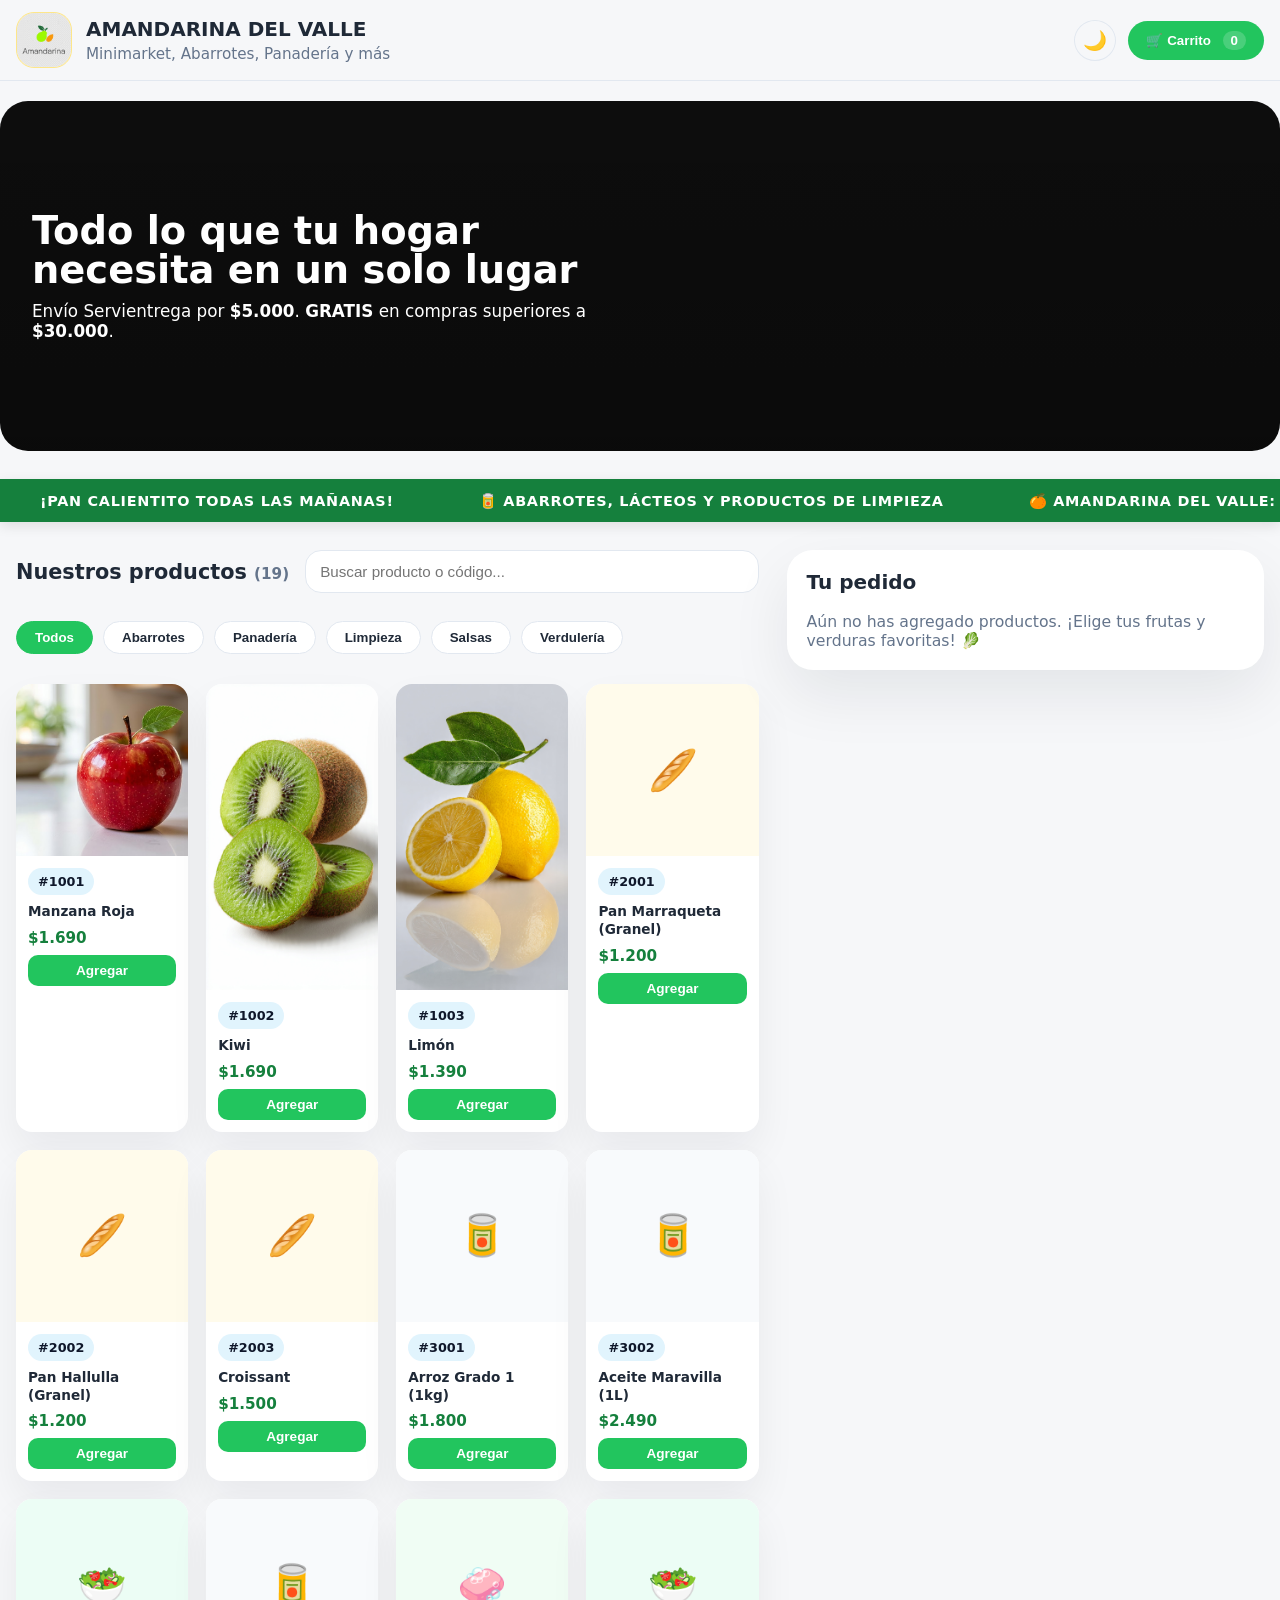
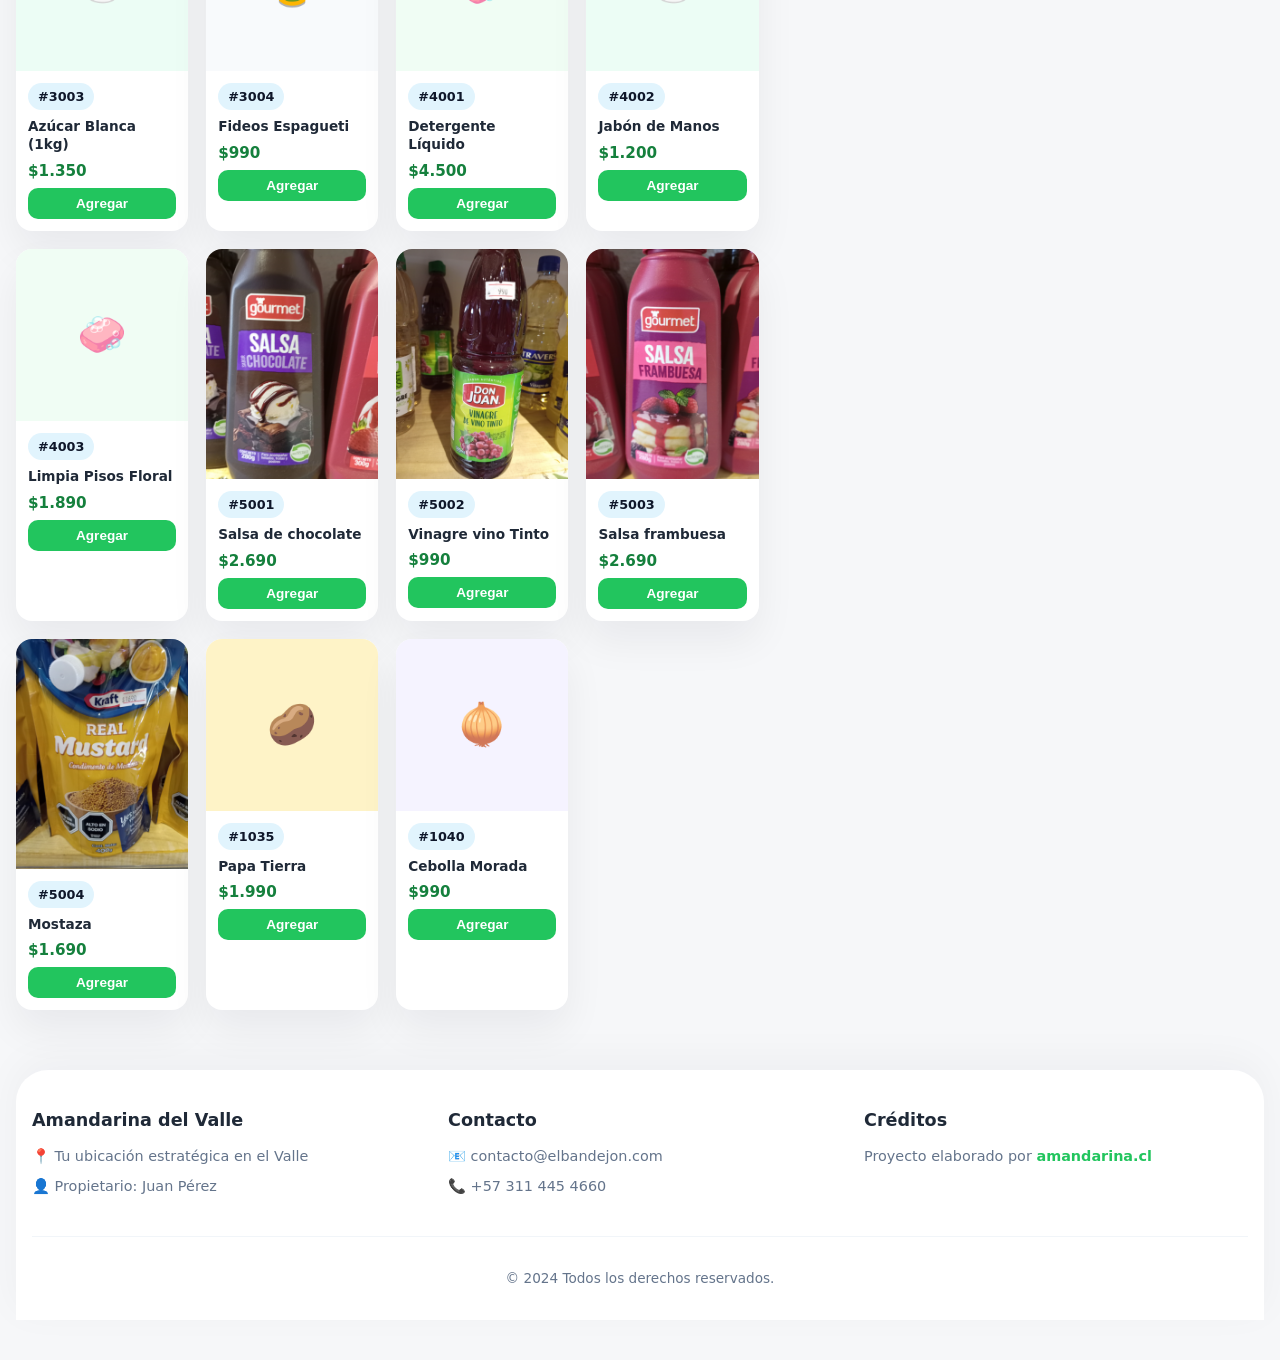
<file: index.html>
<!doctype html>
<html lang="es">
  <head>
    <meta charset="UTF-8" />
    <meta name="viewport" content="width=device-width, initial-scale=1.0" />
    <title>Amandarina del Valle - Minimarket & Panadería</title>
    <link rel="manifest" href="manifest.json" />
    <meta name="theme-color" content="#4CAF50" />
    <link rel="stylesheet" href="product-list.css" />
  </head>
  <body>
    <div class="page">
      <header class="site-header">
        <div class="brand">
          <div class="logo">
            <img src="logo.jpeg" alt="Mandarina.cl Logo" style="width: 100%; height: 100%; object-fit: cover; border-radius: 18px;">
          </div>
          <div>
            <h1>AMANDARINA DEL VALLE</h1>
            <p>Minimarket, Abarrotes, Panadería y más</p>
          </div>
        </div>
        <div class="header-actions">
          <button id="themeToggle" class="theme-toggle" title="Cambiar modo">🌙</button>
          <button class="cart-button" id="cartButton">
            🛒 Carrito <span id="cartCounter">0</span>
          </button>
        </div>
      </header>

      <section class="hero">
        <div class="hero-copy">
          <h2>Todo lo que tu hogar necesita en un solo lugar</h2>
          <p>
            Envío Servientrega por <strong>$5.000</strong>.
            <strong>GRATIS</strong> en compras superiores a
            <strong>$30.000</strong>.
          </p>
        </div>
      </section>

      <div class="promo-ticker">
        <div class="ticker-content">
          <span> ¡Pan calientito todas las mañanas!</span>
          <span>🥫 Abarrotes, lácteos y productos de limpieza</span>
          <span>🍊 Amandarina del Valle: Calidad y frescura</span>
          <span>🚚 Envío GRATIS en compras superiores a $30.000</span>
        </div>
      </div>

      <main class="content">
        <section class="products-panel">
          <div class="products-header">
            <div>
              <h3>Nuestros productos <span id="productCount"></span></h3>
            </div>
            <div class="search-wrapper">
              <input
                type="search"
                id="searchInput"
                placeholder="Buscar producto o código..."
              />
            </div>
          </div>

          <div class="categories-container" id="categoryBar"></div>

          <div class="products-grid" id="productsGrid"></div>
          <p class="empty-state hidden" id="emptyState"></p>
        </section>

        <aside class="cart-panel" id="carrito">
          <div class="cart-card">
            <div class="cart-header">
              <h3>Tu pedido</h3>
              <button class="clear-button hidden" id="clearButton">
                Vaciar
              </button>
            </div>
            <div id="cartContent" class="cart-content">
              <p class="empty-cart">
                Aún no has agregado productos. ¡Elige tus frutas y verduras
                favoritas! 🥬
              </p>
            </div>
          </div>
        </aside>
      </main>

      <footer class="site-footer">
        <div class="footer-grid">
          <div class="footer-section">
            <h4>Amandarina del Valle</h4>
            <p>📍 Tu ubicación estratégica en el Valle</p>
            <p>👤 Propietario: Juan Pérez</p>
          </div>
          <div class="footer-section">
            <h4>Contacto</h4>
            <p>📧 contacto@elbandejon.com</p>
            <p>📞 +57 311 445 4660</p>
          </div>
          <div class="footer-section">
            <h4>Créditos</h4>
            <p>
              Proyecto elaborado por
              <a href="https://amandarina.cl" target="_blank">amandarina.cl</a>
            </p>
          </div>
        </div>
        <div class="footer-bottom">
          <p>© 2024 Todos los derechos reservados.</p>
        </div>
      </footer>
    </div>

    <div class="toast hidden" id="toast"></div>
    <script src="product-list.js"></script>
  </body>
</html>
</file>
<file: product-list.css>
:root {
  color-scheme: light;
  font-family: Inter, system-ui, -apple-system, BlinkMacSystemFont, "Segoe UI", sans-serif;
  --bg-color: #f6f7f9;
  --text-color: #1f2937;
  --header-bg: rgba(246, 247, 249, 0.95);
  --card-bg: #ffffff;
  --primary-green: #22c55e;
  --border-color: #e2e8f0;
  --secondary-text: #64748b;
  --hero-gradient: rgba(0, 0, 0, 0.5), rgba(0, 0, 0, 0.6);
}

[data-theme='dark'] {
  color-scheme: dark;
  --bg-color: #064e3b; /* Verde oscuro profundo */
  --text-color: #f1f5f9;
  --header-bg: rgba(6, 78, 59, 0.95);
  --card-bg: #065f46;
  --primary-green: #10b981;
  --border-color: #064e3b;
  --secondary-text: #d1d5db;
  --hero-gradient: rgba(0, 0, 0, 0.7), rgba(0, 0, 0, 0.8);
}

* {
  box-sizing: border-box;
}

body {
  margin: 0;
  min-height: 100vh;
  background: var(--bg-color);
  color: var(--text-color);
}

.page {
  max-width: 1280px;
  margin: 0 auto;
  padding: 0 16px 40px;
}

.site-header {
  display: flex;
  align-items: center;
  justify-content: space-between;
  gap: 16px;
  padding: 12px 16px;
  position: sticky;
  top: 0;
  z-index: 1000;
  background: var(--header-bg);
  backdrop-filter: blur(8px);
  margin: 0 -16px 20px;
  border-bottom: 1px solid var(--border-color);
}

.brand {
  display: flex;
  align-items: center;
  gap: 14px;
}

.logo {
  width: 56px;
  height: 56px;
  border-radius: 18px;
  display: grid;
  place-items: center;
  background: #fef3c7;
  border: 1px solid #fde68a;
  font-size: 28px;
}

.brand h1 {
  margin: 0;
  font-size: 1.25rem;
}

.brand p {
  margin: 4px 0 0;
  color: var(--secondary-text);
  font-size: 0.95rem;
}

.header-actions {
  display: flex;
  align-items: center;
  gap: 12px;
}

.theme-toggle {
  background: none;
  border: 1px solid var(--border-color);
  font-size: 1.2rem;
  cursor: pointer;
  padding: 8px;
  border-radius: 50%;
  display: grid;
  place-items: center;
  transition: background 0.2s;
}

.cart-button {
  border: 0;
  background: var(--primary-green);
  color: white;
  padding: 12px 18px;
  border-radius: 999px;
  font-weight: 600;
  cursor: pointer;
  transition: transform 0.2s ease, background 0.2s ease;
}

.cart-button:hover {
  transform: translateY(-1px);
  background: #16a34a;
}

.cart-button span {
  margin-left: 8px;
  background: rgba(255, 255, 255, 0.18);
  padding: 2px 8px;
  border-radius: 999px;
}

.hero {
  margin: 0 -16px 28px;
  padding: 48px 32px;
  /* Se usa cover para que la imagen llene el banner y un overlay oscuro para que el texto resalte */
  background: linear-gradient(var(--hero-gradient)), url('https://images.unsplash.com/photo-1542838132-92c53300491e?q=80&w=2000&auto=format&fit=crop') center/cover no-repeat;
  background-color: #1a1a1a; /* Fondo oscuro por si la imagen no cubre todo el ancho */
  border-radius: 28px;
  position: relative;
  overflow: hidden;
  min-height: 180px;
  display: flex;
  align-items: center;
}

@media (min-width: 768px) {
  .hero { min-height: 350px; }
}

/* Estilos para la cinta publicitaria */
.promo-ticker {
  width: 100vw;
  margin-left: calc(-50vw + 50%);
  background: #15803d;
  color: white;
  padding: 12px 0;
  overflow: hidden;
  white-space: nowrap;
  margin-bottom: 28px;
  box-shadow: 0 4px 12px rgba(0, 0, 0, 0.1);
}

.ticker-content {
  display: inline-block;
  animation: ticker-animation 25s linear infinite;
}

.ticker-content span {
  display: inline-block;
  padding: 0 40px;
  font-weight: 700;
  text-transform: uppercase;
  font-size: 0.9rem;
  letter-spacing: 0.05em;
}

@keyframes ticker-animation {
  0% { transform: translateX(100%); }
  100% { transform: translateX(-100%); }
}

.categories-container {
  display: flex;
  gap: 10px;
  overflow-x: auto;
  padding: 10px 0 20px;
  margin-bottom: 10px;
  scrollbar-width: none; /* Firefox */
}

.categories-container::-webkit-scrollbar {
  display: none; /* Chrome/Safari */
}

.category-btn {
  background: var(--card-bg);
  border: 1px solid var(--border-color);
  padding: 8px 18px;
  border-radius: 999px;
  white-space: nowrap;
  cursor: pointer;
  font-weight: 600;
  transition: all 0.2s;
  color: var(--text-color);
}

.category-btn.active {
  background: var(--primary-green);
  color: white;
  border-color: var(--primary-green);
}

.hero-copy {
  color: white;
  max-width: 640px;
}

.hero-copy h2 {
  margin: 0 0 12px;
  font-size: clamp(2rem, 3vw, 3.25rem);
  line-height: 1.02;
}

.hero-copy p {
  margin: 0;
  font-size: 1.05rem;
}

.content {
  display: grid;
  gap: 28px;
  grid-template-columns: 1fr;
}

@media (min-width: 960px) {
  .content {
    grid-template-columns: 1.4fr 0.9fr;
  }
}

.products-panel,
.cart-panel {
  width: 100%;
}

.products-header {
  display: flex;
  flex-wrap: wrap;
  justify-content: space-between;
  gap: 16px;
  align-items: center;
  margin-bottom: 18px;
}

.products-header h3 {
  margin: 0;
  font-size: 1.3rem;
}

.products-header span {
  color: var(--secondary-text);
  font-size: 0.95rem;
}

.search-wrapper {
  min-width: 240px;
  flex: 1;
}

.search-wrapper input {
  width: 100%;
  border: 1px solid var(--border-color);
  border-radius: 16px;
  padding: 12px 14px;
  font-size: 0.95rem;
  outline: none;
  background: var(--card-bg);
  color: var(--text-color);
}

.search-wrapper input:focus {
  border-color: var(--primary-green);
  box-shadow: 0 0 0 4px rgba(34, 197, 94, 0.12);
}

.products-grid {
  display: grid;
  grid-template-columns: repeat(2, minmax(0, 1fr));
  gap: 10px;
}

@media (min-width: 480px) {
  .products-grid {
    gap: 18px;
  }
}

@media (min-width: 960px) {
  .products-grid {
    grid-template-columns: repeat(3, minmax(0, 1fr));
  }
}

@media (min-width: 1200px) {
  .products-grid {
    grid-template-columns: repeat(4, minmax(0, 1fr));
  }
}

.product-card {
  border-radius: 16px;
  overflow: hidden;
  background: var(--card-bg);
  box-shadow: 0 20px 40px rgba(15, 23, 42, 0.06);
  display: flex;
  flex-direction: column;
}

.product-image-container {
  width: 100%;
  aspect-ratio: 1 / 1;
  display: flex;
  align-items: center;
  justify-content: center;
  font-size: 2.5rem;
}

.product-image {
  width: 100%;
  height: 100%;
  object-fit: cover;
}

.product-info {
  padding: 12px;
  display: grid;
  gap: 8px;
}

.product-code {
  display: inline-flex;
  align-items: center;
  justify-content: center;
  padding: 6px 10px;
  border-radius: 999px;
  background: rgba(14, 165, 233, 0.12);
  color: #0f172a;
  font-size: 0.8rem;
  font-weight: 700;
  width: fit-content;
}

.product-name {
  margin: 0;
  font-size: 0.85rem;
  line-height: 1.3;
  font-weight: 700;
}

.product-price {
  margin: 0;
  font-size: 0.95rem;
  font-weight: 800;
  color: #15803d;
}

.product-actions {
  display: grid;
  gap: 10px;
}

.product-actions button,
.quantity-controls button {
  border: 0;
  cursor: pointer;
  border-radius: 10px;
  padding: 8px 10px;
  font-size: 0.85rem;
  font-weight: 700;
}

.product-actions button {
  background: var(--primary-green);
  color: white;
}

.product-actions button:hover {
  background: #16a34a;
}

.quantity-controls {
  display: grid;
  grid-template-columns: repeat(3, minmax(0, 1fr));
  gap: 8px;
}

.quantity-controls button {
  background: #eef2ff;
  color: #3730a3;
}

.quantity-controls span {
  display: grid;
  place-items: center;
  font-weight: 700;
  background: #f8fafc;
}

.cart-panel {
  align-self: start;
  scroll-margin-top: 80px;
}

@media (min-width: 960px) {
  .cart-panel {
    position: sticky;
    top: 80px;
  }
}

.cart-card {
  border-radius: 26px;
  background: var(--card-bg);
  padding: 20px;
  box-shadow: 0 25px 60px rgba(15, 23, 42, 0.08);
}

.cart-header {
  display: flex;
  justify-content: space-between;
  align-items: center;
  gap: 12px;
  margin-bottom: 18px;
}

.cart-header h3 {
  margin: 0;
  font-size: 1.25rem;
}

.clear-button {
  border: 0;
  background: #f8d7da;
  color: #b91c1c;
  padding: 10px 16px;
  border-radius: 14px;
  cursor: pointer;
}

.clear-button:hover {
  background: #fca5a5;
}

.cart-content {
  display: grid;
  gap: 14px;
}

.empty-cart {
  margin: 0;
  color: var(--secondary-text);
  font-size: 0.98rem;
}

.cart-item {
  display: grid;
  grid-template-columns: 72px 1fr;
  gap: 12px;
  align-items: center;
}

.cart-item-img-container {
  width: 72px;
  height: 72px;
  border-radius: 18px;
  display: flex;
  align-items: center;
  justify-content: center;
  overflow: hidden;
  font-size: 1.5rem;
}

.cart-item img {
  width: 100%;
  height: 100%;
  object-fit: cover;
}

.cart-item-info {
  display: grid;
  gap: 6px;
}

.cart-item-name {
  margin: 0;
  font-weight: 700;
  font-size: 0.98rem;
}

.cart-item-meta {
  margin: 0;
  font-size: 0.86rem;
  color: var(--secondary-text);
}

.cart-item-controls {
  display: flex;
  align-items: center;
  gap: 6px;
}

.cart-item-controls button {
  width: 34px;
  height: 34px;
  border-radius: 12px;
  border: 1px solid var(--border-color);
  background: var(--bg-color);
  color: var(--text-color);
  font-size: 1rem;
}

.cart-item-total {
  font-weight: 800;
  color: var(--text-color);
  justify-self: end;
}

.order-summary {
  margin-top: 20px;
  border-top: 1px solid var(--border-color);
  padding-top: 18px;
  display: grid;
  gap: 10px;
}

.summary-row {
  display: flex;
  justify-content: space-between;
  gap: 12px;
  font-size: 0.98rem;
}

.summary-row strong {
  color: var(--text-color);
}

.checkout-button {
  width: 100%;
  border: 0;
  border-radius: 16px;
  padding: 14px 18px;
  background: #25d366;
  color: white;
  font-size: 1rem;
  font-weight: 800;
  cursor: pointer;
}

.checkout-button:disabled {
  background: #94a3b8;
  cursor: not-allowed;
}

.checkout-note {
  margin: 0;
  margin-top: 10px;
  color: var(--secondary-text);
  font-size: 0.88rem;
  text-align: center;
}

.site-footer {
  margin-top: 60px;
  padding: 40px 16px 20px;
  background: var(--card-bg);
  border-radius: 32px 32px 0 0;
  box-shadow: 0 -10px 40px rgba(15, 23, 42, 0.04);
  color: var(--secondary-text);
}

.footer-grid {
  max-width: 1280px;
  margin: 0 auto 30px;
  display: grid;
  grid-template-columns: repeat(auto-fit, minmax(200px, 1fr));
  gap: 32px;
  text-align: left;
}

.footer-section h4 {
  margin: 0 0 16px;
  color: var(--text-color);
  font-size: 1.1rem;
}

.footer-section p {
  margin: 8px 0;
  font-size: 0.9rem;
  line-height: 1.5;
}

.footer-section a {
  color: var(--primary-green);
  text-decoration: none;
  font-weight: 700;
}

.footer-bottom {
  max-width: 1280px;
  margin: 0 auto;
  padding-top: 20px;
  border-top: 1px solid #f1f5f9;
  text-align: center;
  font-size: 0.85rem;
}

.toast {
  position: fixed;
  left: 50%;
  bottom: 24px;
  transform: translateX(-50%);
  padding: 14px 18px;
  border-radius: 18px;
  background: rgba(15, 23, 42, 0.9);
  color: white;
  font-size: 0.95rem;
  pointer-events: none;
  opacity: 0;
  transition: opacity 0.2s ease;
  z-index: 1000;
}

.product-emoji-fallback,
.cart-emoji-fallback {
  width: 100%;
  height: 100%;
  display: flex;
  align-items: center;
  justify-content: center;
}

.toast.show {
  opacity: 1;
}

.hidden {
  display: none !important;
}
</file>
